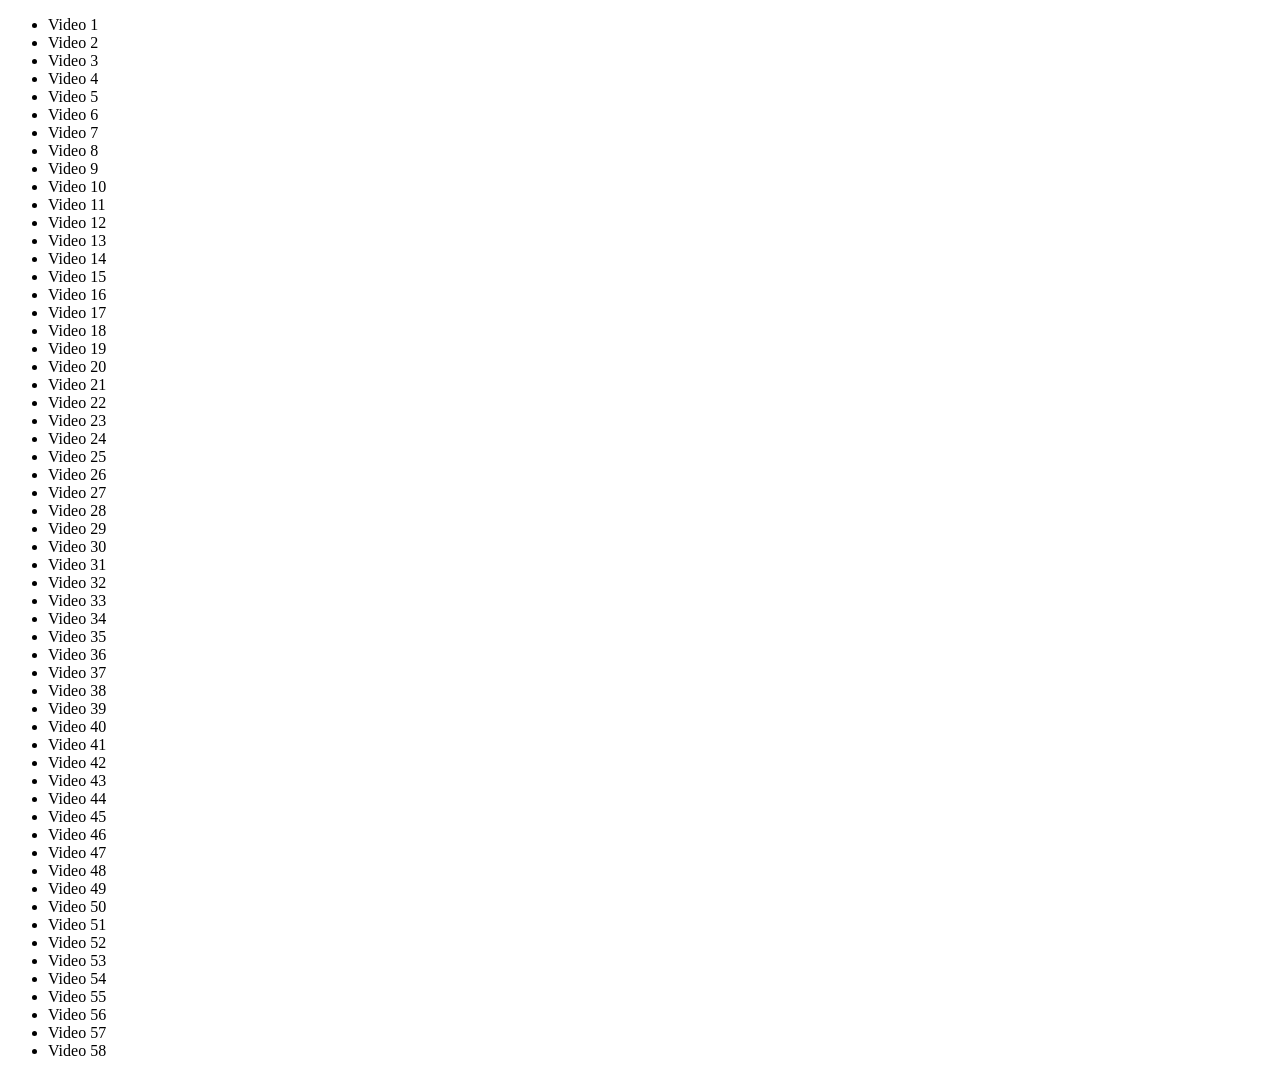
<file: Adding Up Times with Reduce/index.html>
<!DOCTYPE html>
<html lang="en">
<head>
  <meta charset="UTF-8">
  <title>Videos</title>
</head>
<body>
  <ul class="videos">
    <li data-time="5:43">
      Video 1
    </li>
    <li data-time="2:33">
      Video 2
    </li>
    <li data-time="3:45">
      Video 3
    </li>
    <li data-time="0:47">
      Video 4
    </li>
    <li data-time="5:21">
      Video 5
    </li>
    <li data-time="6:56">
      Video 6
    </li>
    <li data-time="3:46">
      Video 7
    </li>
    <li data-time="5:25">
      Video 8
    </li>
    <li data-time="3:14">
      Video 9
    </li>
    <li data-time="3:31">
      Video 10
    </li>
    <li data-time="5:59">
      Video 11
    </li>
    <li data-time="3:07">
      Video 12
    </li>
    <li data-time="11:29">
      Video 13
    </li>
    <li data-time="8:57">
      Video 14
    </li>
    <li data-time="5:49">
      Video 15
    </li>
    <li data-time="5:52">
      Video 16
    </li>
    <li data-time="5:50">
      Video 17
    </li>
    <li data-time="9:13">
      Video 18
    </li>
    <li data-time="11:51">
      Video 19
    </li>
    <li data-time="7:58">
      Video 20
    </li>
    <li data-time="4:40">
      Video 21
    </li>
    <li data-time="4:45">
      Video 22
    </li>
    <li data-time="6:46">
      Video 23
    </li>
    <li data-time="7:24">
      Video 24
    </li>
    <li data-time="7:12">
      Video 25
    </li>
    <li data-time="5:23">
      Video 26
    </li>
    <li data-time="3:34">
      Video 27
    </li>
    <li data-time="8:22">
      Video 28
    </li>
    <li data-time="5:17">
      Video 29
    </li>
    <li data-time="3:10">
      Video 30
    </li>
    <li data-time="4:43">
      Video 31
    </li>
    <li data-time="19:43">
      Video 32
    </li>
    <li data-time="0:47">
      Video 33
    </li>
    <li data-time="0:47">
      Video 34
    </li>
    <li data-time="3:14">
      Video 35
    </li>
    <li data-time="3:59">
      Video 36
    </li>
    <li data-time="2:43">
      Video 37
    </li>
    <li data-time="4:17">
      Video 38
    </li>
    <li data-time="6:56">
      Video 39
    </li>
    <li data-time="3:05">
      Video 40
    </li>
    <li data-time="2:06">
      Video 41
    </li>
    <li data-time="1:59">
      Video 42
    </li>
    <li data-time="1:49">
      Video 43
    </li>
    <li data-time="3:36">
      Video 44
    </li>
    <li data-time="7:10">
      Video 45
    </li>
    <li data-time="3:44">
      Video 46
    </li>
    <li data-time="3:44">
      Video 47
    </li>
    <li data-time="4:36">
      Video 48
    </li>
    <li data-time="3:16">
      Video 49
    </li>
    <li data-time="1:10">
      Video 50
    </li>
    <li data-time="6:10">
      Video 51
    </li>
    <li data-time="2:14">
      Video 52
    </li>
    <li data-time="3:44">
      Video 53
    </li>
    <li data-time="5:05">
      Video 54
    </li>
    <li data-time="6:03">
      Video 55
    </li>
    <li data-time="12:39">
      Video 56
    </li>
    <li data-time="1:56">
      Video 57
    </li>
    <li data-time="4:04">
      Video 58
    </li>
  </ul>
<script>

  const timeNodes = Array.from(document.querySelectorAll('[data-time]'));

  const seconds = timeNodes
    .map(node => node.dataset.time)
    .map(timeCode => {
      const [mins, secs] = timeCode.split(':').map(parseFloat);
      return (mins * 60) + secs;
    })
    .reduce((total, vidSeconds) => total + vidSeconds);

    let secondsLeft = seconds;
    const hours = Math.floor(secondsLeft / 3600);
    secondsLeft = secondsLeft % 3600;

    const mins = Math.floor(secondsLeft / 60);
    secondsLeft = secondsLeft % 60;

    console.log(hours, mins, secondsLeft);

</script>
</body>
</html>
</file>
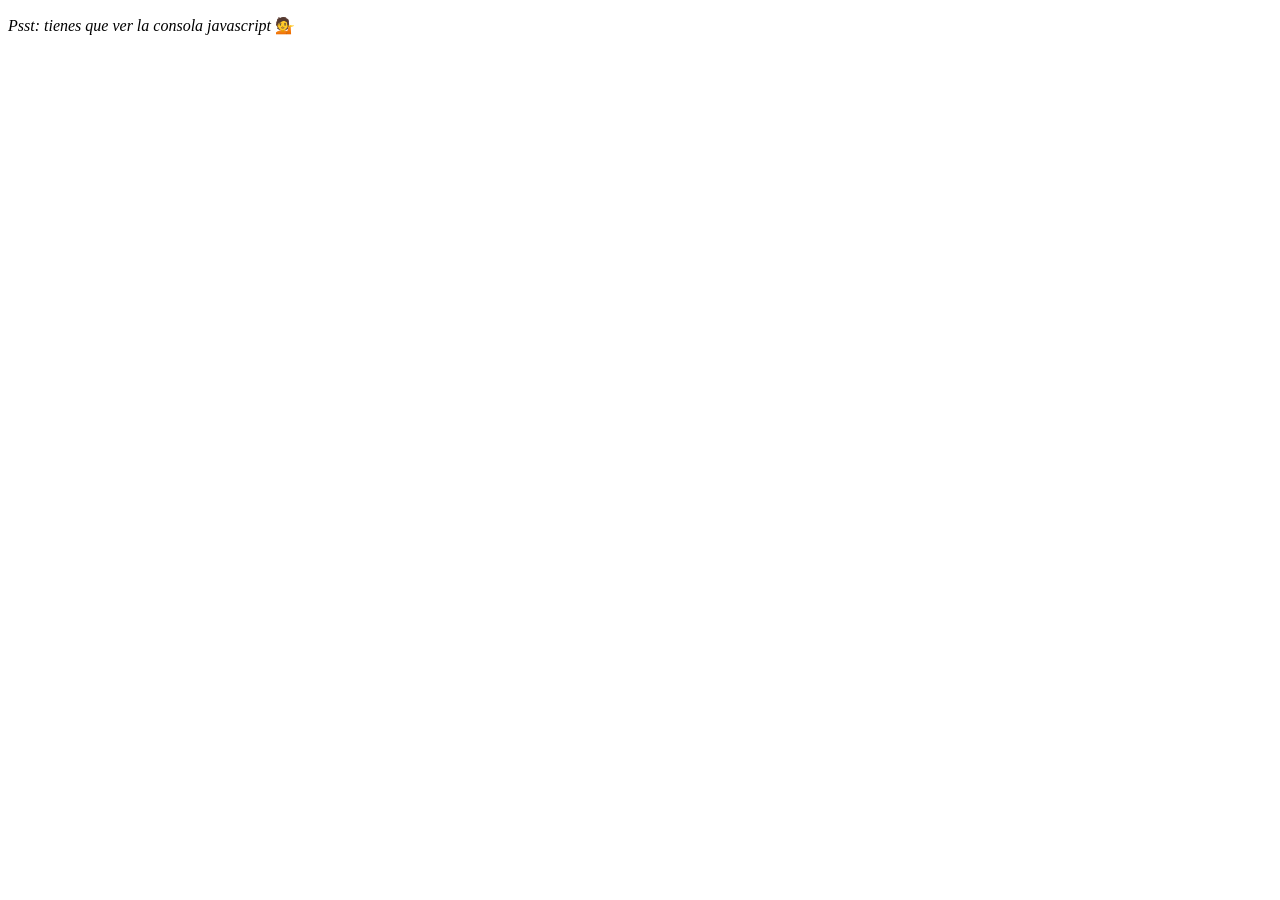
<file: Array Cardio Day 1/index.html>
<!DOCTYPE html>
<html lang="en">
<head>
  <meta charset="UTF-8">
  <title>Array Cardio 💪</title>
  <script type="text/javascript" src="JS/Arraycardio.js"></script>
</head>
<body>
  <p><em>Psst: tienes que ver la consola javascript</em> 💁</p>
</body>
</html>
</file>
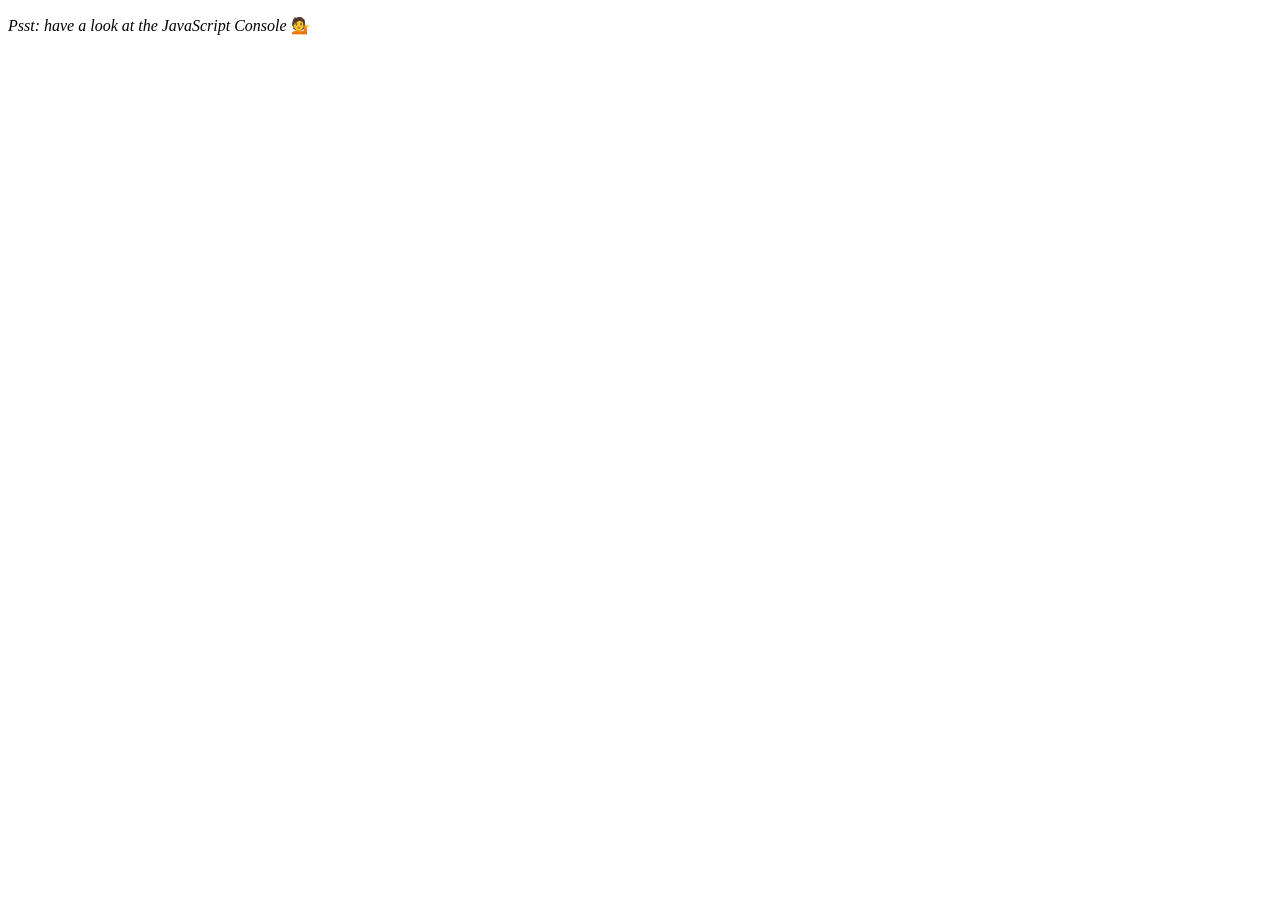
<file: Array Cardio Day 2/index.html>
<!DOCTYPE html>
<html lang="en">
<head>
  <meta charset="UTF-8">
  <title>Array Cardio 💪💪</title>
</head>
<body>
  <p><em>Psst: have a look at the JavaScript Console</em> 💁</p>
  <script>
    // ## Array Cardio Day 2

    const people = [
      { name: 'Wes', year: 1988 },
      { name: 'Kait', year: 1986 },
      { name: 'Irv', year: 1970 },
      { name: 'Lux', year: 2015 },
    ];

    const comments = [
      { text: 'Love this!', id: 523423 },
      { text: 'Super good', id: 823423 },
      { text: 'You are the best', id: 2039842 },
      { text: 'Ramen is my fav food ever', id: 123523 },
      { text: 'Nice Nice Nice!', id: 542328 }
    ];

    // Some and Every Checks
    // Array.prototype.some() // is at least one person 19?
    // const isAdult = people.some(function(person) {
    //   const currentYear = (new Date()).getFullYear();
    //   if(currentYear - person.year >= 19) {
    //     return true;
    //   }
    // });

    const isAdult = people.some(person => ((new Date()).getFullYear()) - person.year >= 19);

    console.log({isAdult});
    // Array.prototype.every() // is everyone 19?

    const allAdults = people.every(person => ((new Date()).getFullYear()) - person.year >= 19);
    console.log({allAdults});

    // Array.prototype.find()
    // Find is like filter, but instead returns just the one you are looking for
    // find the comment with the ID of 823423


    const comment = comments.find(comment => comment.id === 823423);

    console.log(comment);

    // Array.prototype.findIndex()
    // Find the comment with this ID
    // delete the comment with the ID of 823423
    const index = comments.findIndex(comment => comment.id === 823423);
    console.log(index);

    // comments.splice(index, 1);

    const newComments = [
      ...comments.slice(0, index),
      ...comments.slice(index + 1)
    ];

  </script>
</body>
</html>
</file>
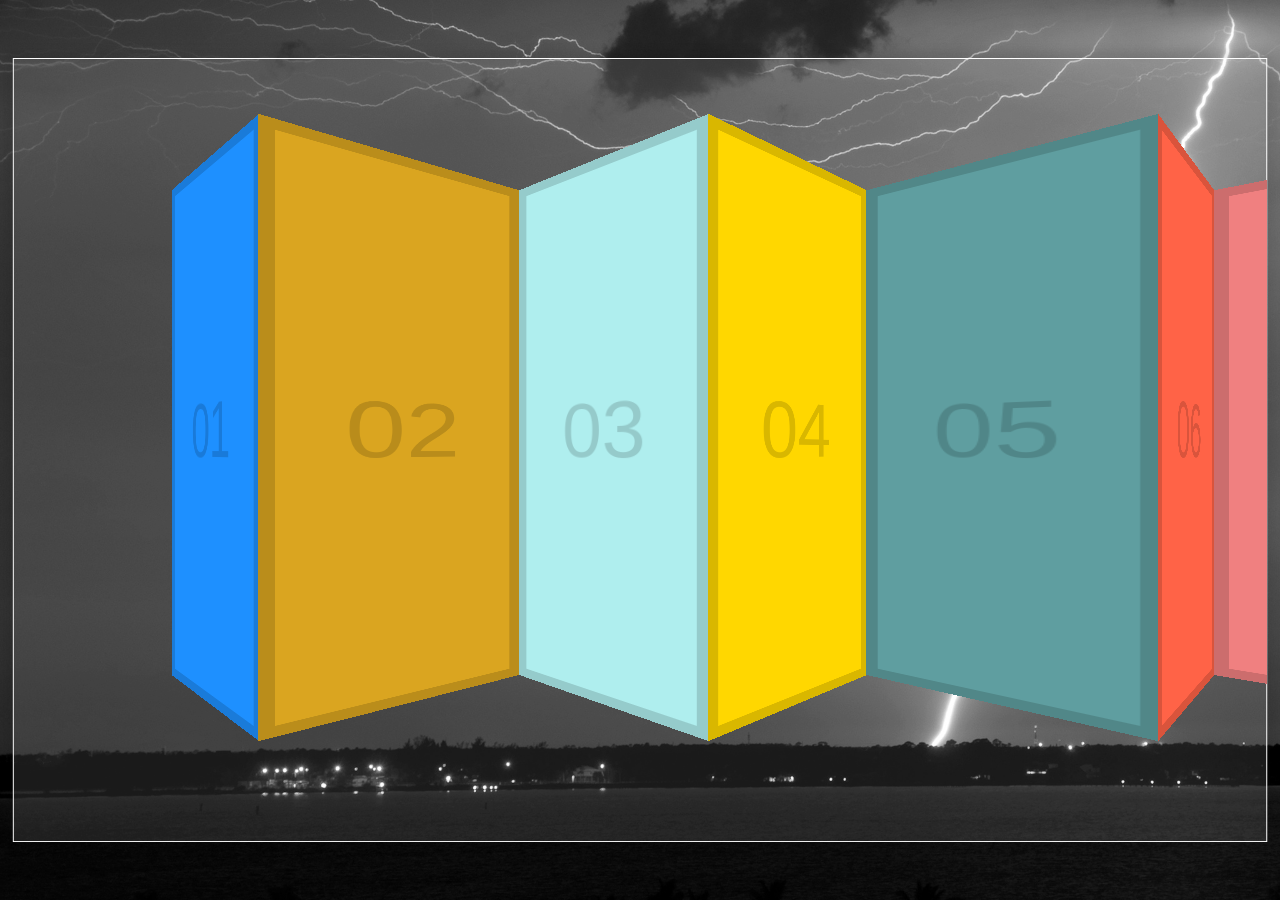
<file: Click and Drag/index.html>
<!DOCTYPE html>
<html lang="en">
<head>
  <meta charset="UTF-8">
  <title>Click and Drag</title>
  <link rel="stylesheet" href="style.css">
</head>
<body>
  <div class="items">
    <div class="item item1">01</div>
    <div class="item item2">02</div>
    <div class="item item3">03</div>
    <div class="item item4">04</div>
    <div class="item item5">05</div>
    <div class="item item6">06</div>
    <div class="item item7">07</div>
    <div class="item item8">08</div>
    <div class="item item9">09</div>
    <div class="item item10">10</div>
    <div class="item item11">11</div>
    <div class="item item12">12</div>
    <div class="item item13">13</div>
    <div class="item item14">14</div>
    <div class="item item15">15</div>
    <div class="item item16">16</div>
    <div class="item item17">17</div>
    <div class="item item18">18</div>
    <div class="item item19">19</div>
    <div class="item item20">20</div>
    <div class="item item21">21</div>
    <div class="item item22">22</div>
    <div class="item item23">23</div>
    <div class="item item24">24</div>
    <div class="item item25">25</div>
  </div>

<script>
  const slider = document.querySelector('.items');
  let isDown = false;
  let startX;
  let scrollLeft;

  slider.addEventListener('mousedown', (e) => {
    isDown = true;
    slider.classList.add('active');
    startX = e.pageX - slider.offsetLeft;
    scrollLeft = slider.scrollLeft;
  });

  slider.addEventListener('mouseleave', () => {
    isDown = false;
    slider.classList.remove('active');
  });

  slider.addEventListener('mouseup', () => {
    isDown = false;
    slider.classList.remove('active');
  });

  slider.addEventListener('mousemove', (e) => {
    if (!isDown) return;  // stop the fn from running
    e.preventDefault();
    const x = e.pageX - slider.offsetLeft;
    const walk = (x - startX) * 3;
    slider.scrollLeft = scrollLeft - walk;
  });

</script>

  </body>
</html>
</file>
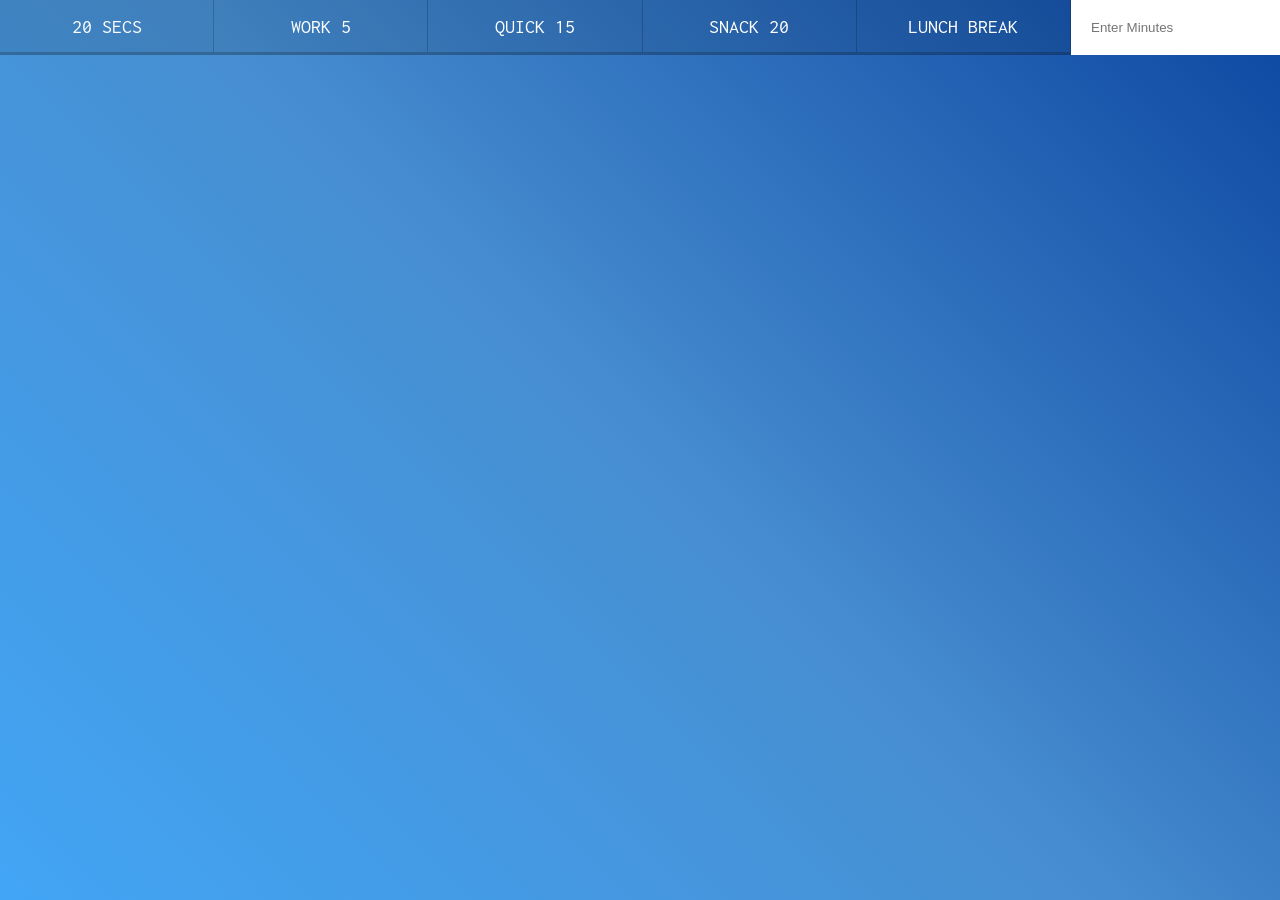
<file: Countdown Timer/index.html>
<!DOCTYPE html>
<html lang="en">
<head>
  <meta charset="UTF-8">
  <title>Countdown Timer</title>
  <link href='https://fonts.googleapis.com/css?family=Inconsolata' rel='stylesheet' type='text/css'>
  <link rel="stylesheet" href="style.css">
</head>
<body>
  <div class="timer">
    <div class="timer__controls">
      <button data-time="20" class="timer__button">20 Secs</button>
      <button data-time="300" class="timer__button">Work 5</button>
      <button data-time="900" class="timer__button">Quick 15</button>
      <button data-time="1200" class="timer__button">Snack 20</button>
      <button data-time="3600" class="timer__button">Lunch Break</button>
      <form name="customForm" id="custom">
        <input type="text" name="minutes" placeholder="Enter Minutes">
      </form>
    </div>
    <div class="display">
      <h1 class="display__time-left"></h1>
      <p class="display__end-time"></p>
    </div>
  </div>

  <script src="scripts.js"></script>
</body>
</html>
</file>
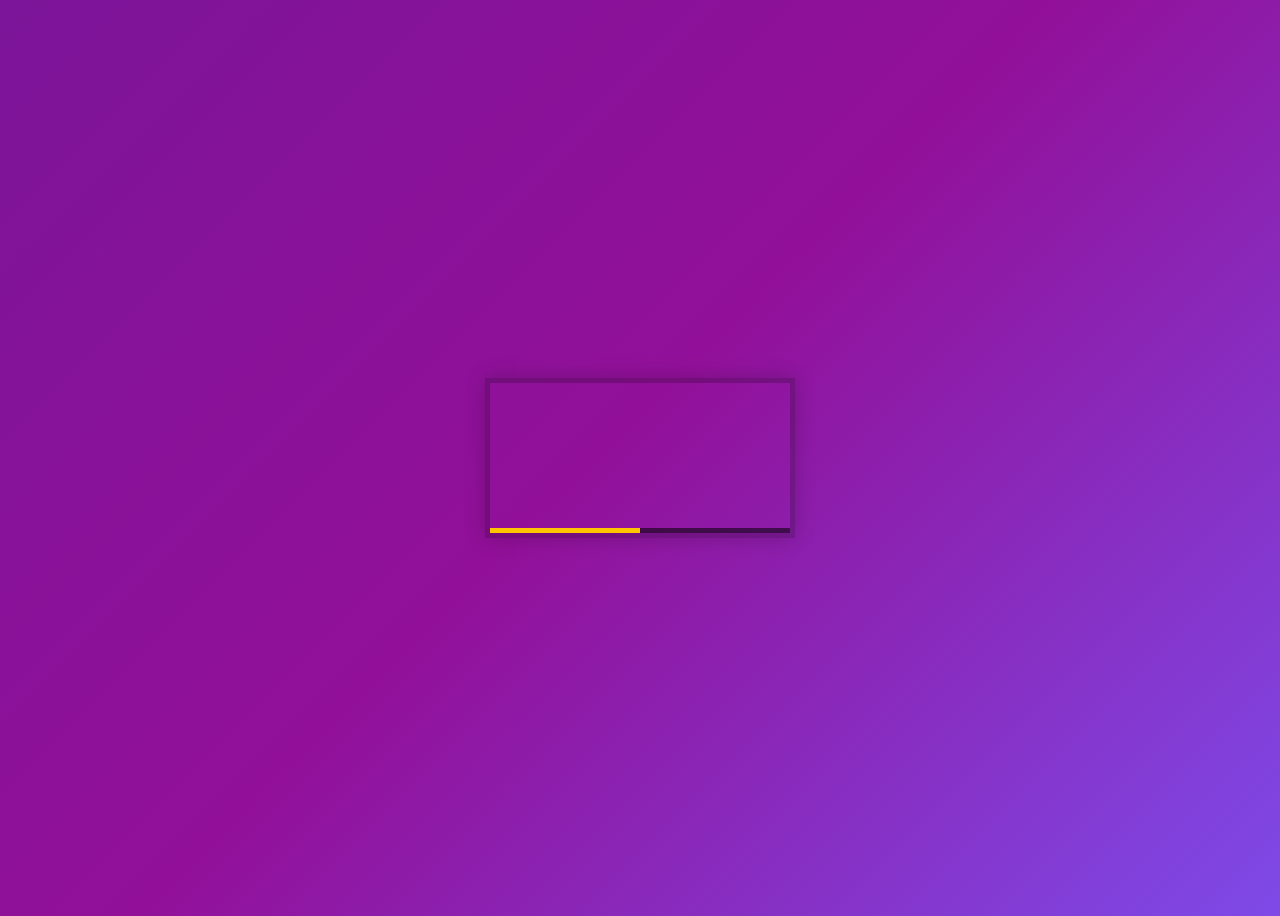
<file: Custom Video Player/index.html>
<!DOCTYPE html>
<html lang="en">
<head>
  <meta charset="UTF-8">
  <title>HTML Video Player</title>
  <link rel="stylesheet" href="style.css">
</head>
<body>

   <div class="player">
     <video class="player__video viewer" src="https://player.vimeo.com/external/194837908.sd.mp4?s=c350076905b78c67f74d7ee39fdb4fef01d12420&profile_id=164"></video>

     <div class="player__controls">
       <div class="progress">
        <div class="progress__filled"></div>
       </div>
       <button class="player__button toggle" title="Toggle Play">►</button>
       <input type="range" name="volume" class="player__slider" min="0" max="1" step="0.05" value="1">
       <input type="range" name="playbackRate" class="player__slider" min="0.5" max="2" step="0.1" value="1">
       <button data-skip="-10" class="player__button">« 10s</button>
       <button data-skip="25" class="player__button">25s »</button>
     </div>
   </div>

  <script src="scripts.js"></script>
</body>
</html>
</file>
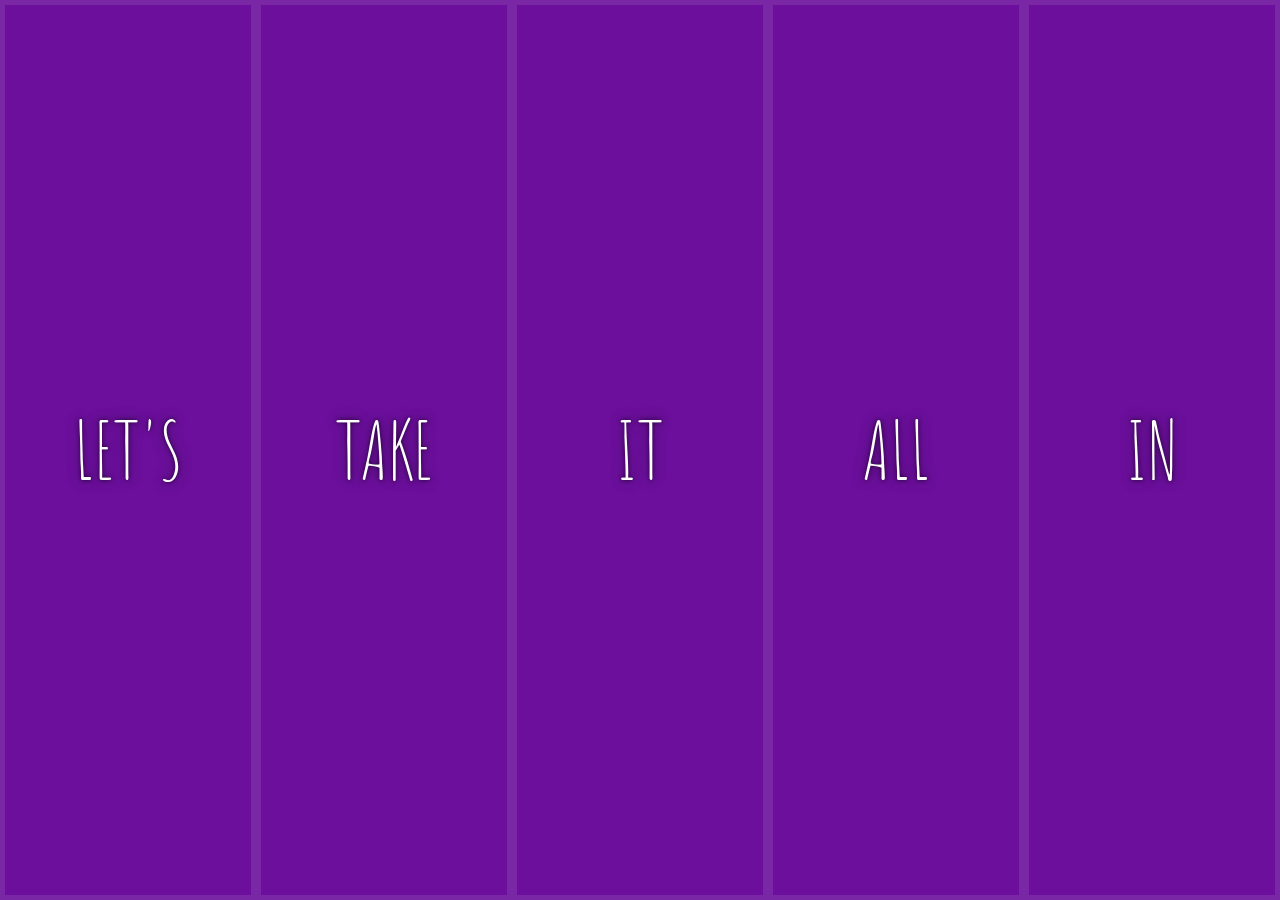
<file: Flex Panel Gallery/index.html>
<!DOCTYPE html>
<html lang="en">
<head>
  <meta charset="UTF-8">
  <title>Flex Panels </title>
  <link href='https://fonts.googleapis.com/css?family=Amatic+SC' rel='stylesheet' type='text/css'>
    <link rel="stylesheet" href="css/style.css">

</head>
<body>

  <div class="panels">
    <div class="panel panel1">
      <p>Hey</p>
      <p>Let's</p>
      <p>Dance</p>
    </div>
    <div class="panel panel2">
      <p>Give</p>
      <p>Take</p>
      <p>Receive</p>
    </div>
    <div class="panel panel3">
      <p>Experience</p>
      <p>It</p>
      <p>Today</p>
    </div>
    <div class="panel panel4">
      <p>Give</p>
      <p>All</p>
      <p>You can</p>
    </div>
    <div class="panel panel5">
      <p>Life</p>
      <p>In</p>
      <p>Motion</p>
    </div>
  </div>
<script>
const panels = document.querySelectorAll('.panel');

function toggleOpen() {
  console.log('Hello');
  this.classList.toggle('open');
}

function toggleActive(e) {
  console.log(e.propertyName);
  if (e.propertyName.includes('flex')) {
    this.classList.toggle('open-active');
  }
}

panels.forEach(panel => panel.addEventListener('click', toggleOpen));
panels.forEach(panel => panel.addEventListener('transitionend', toggleActive));
</script>
</body>
</html>
</file>
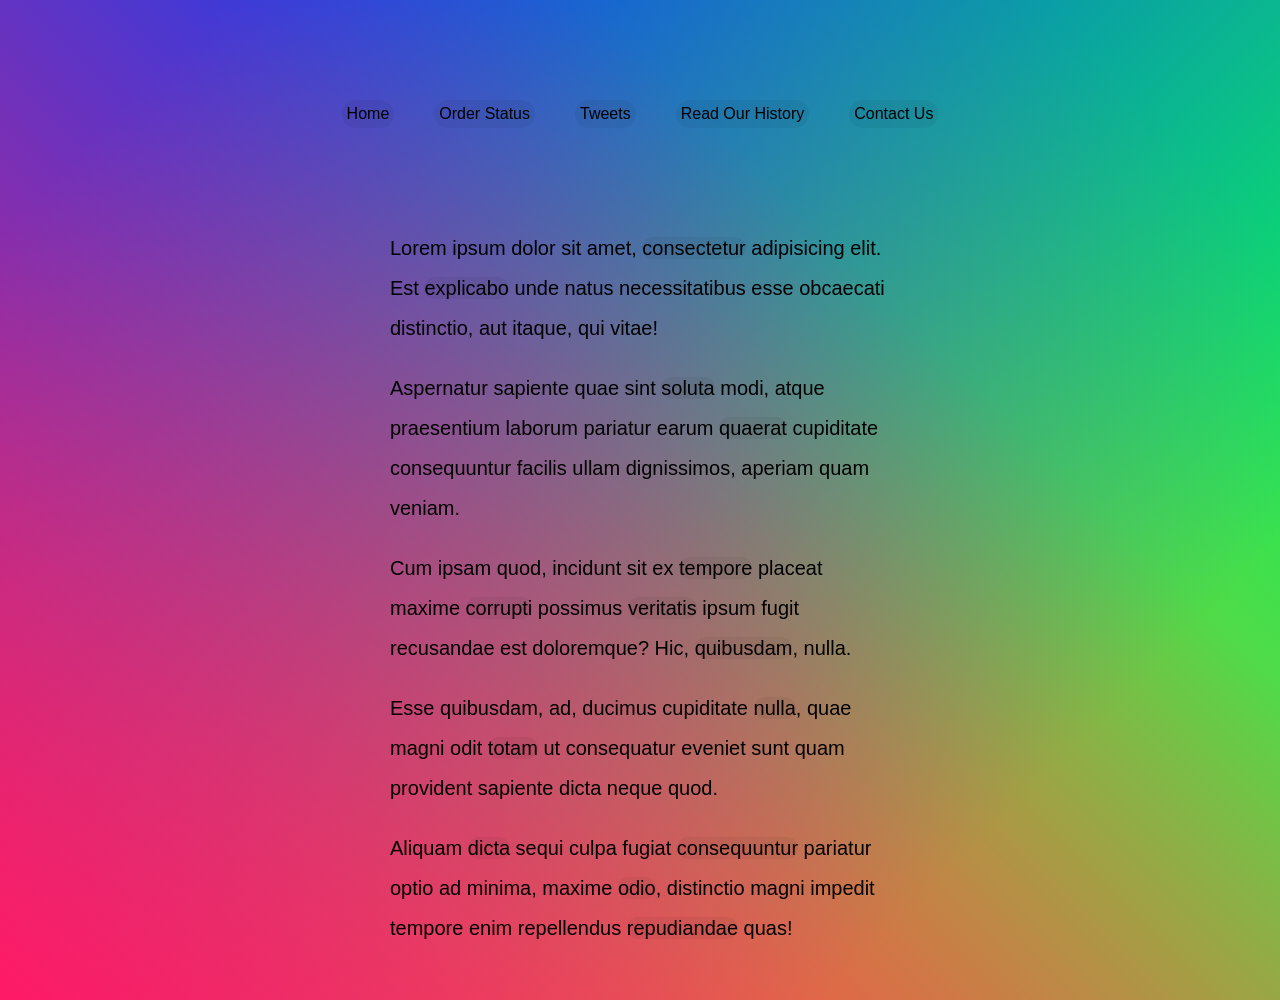
<file: Follow Along Link Highlighter/index.html>
<!DOCTYPE html>
<html lang="en">
<head>
  <meta charset="UTF-8">
  <title>👀👀👀Follow Along Nav</title>
  <link rel="stylesheet" href="style.css">
</head>
<body>

    <nav>
      <ul class="menu">
        <li><a href="">Home</a></li>
        <li><a href="">Order Status</a></li>
        <li><a href="">Tweets</a></li>
        <li><a href="">Read Our History</a></li>
        <li><a href="">Contact Us</a></li>
      </ul>
    </nav>

    <div class="wrapper">
      <p>Lorem ipsum dolor sit amet, <a href="">consectetur</a> adipisicing elit. Est <a href="">explicabo</a> unde natus necessitatibus esse obcaecati distinctio, aut itaque, qui vitae!</p>
      <p>Aspernatur sapiente quae sint <a href="">soluta</a> modi, atque praesentium laborum pariatur earum <a href="">quaerat</a> cupiditate consequuntur facilis ullam dignissimos, aperiam quam veniam.</p>
      <p>Cum ipsam quod, incidunt sit ex <a href="">tempore</a> placeat maxime <a href="">corrupti</a> possimus <a href="">veritatis</a> ipsum fugit recusandae est doloremque? Hic, <a href="">quibusdam</a>, nulla.</p>
      <p>Esse quibusdam, ad, ducimus cupiditate <a href="">nulla</a>, quae magni odit <a href="">totam</a> ut consequatur eveniet sunt quam provident sapiente dicta neque quod.</p>
      <p>Aliquam <a href="">dicta</a> sequi culpa fugiat <a href="">consequuntur</a> pariatur optio ad minima, maxime <a href="">odio</a>, distinctio magni impedit tempore enim repellendus <a href="">repudiandae</a> quas!</p>
    </div>

<script>
  const triggers = document.querySelectorAll('a');
  const highlight = document.createElement('span');
  highlight.classList.add('highlight');
  document.body.appendChild(highlight);

  function highlightLink() {
    const linkCoords = this.getBoundingClientRect();
    console.log(linkCoords);
    const coords = {
      width: linkCoords.width,
      height: linkCoords.height,
      top: linkCoords.top + window.scrollY,
      left: linkCoords.left + window.scrollX
    };

    highlight.style.width = `${coords.width}px`;
    highlight.style.height = `${coords.height}px`;
    highlight.style.transform = `translate(${coords.left}px, ${coords.top}px)`;

  }

  triggers.forEach(a => a.addEventListener('mouseenter', highlightLink));

</script>
</body>
</html>
</file>
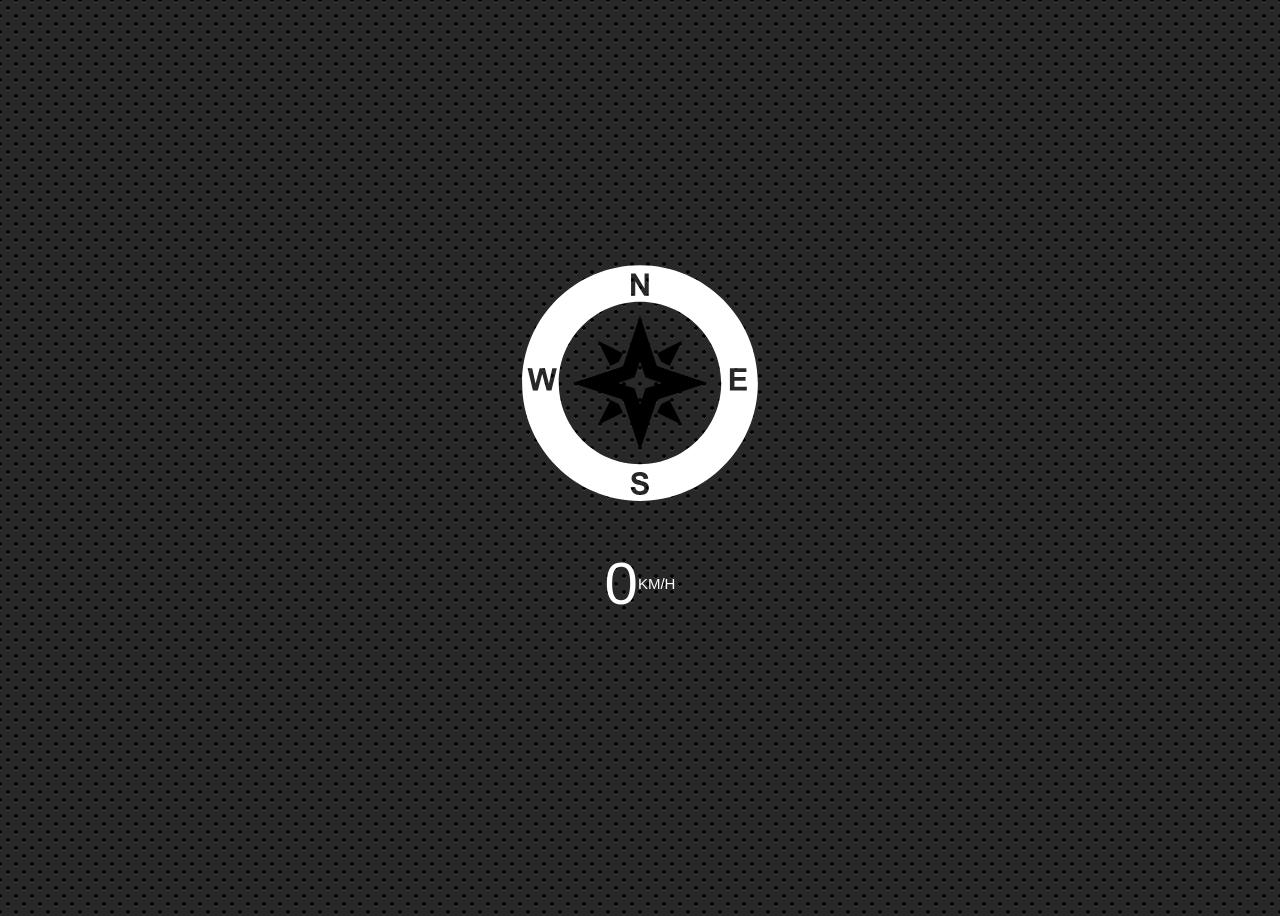
<file: Geolocation/index.html>
<!DOCTYPE html>
<html lang="en">
<head>
  <meta charset="UTF-8">
  <title>Document</title>
  <meta name="viewport" content="width=device-width">
</head>
<body>
  <svg class="arrow" xmlns="http://www.w3.org/2000/svg" xmlns:xlink="http://www.w3.org/1999/xlink" version="1.1" x="0px" y="0px" viewBox="0 0 64 64" enable-background="new 0 0 64 64" xml:space="preserve"><g><path fill="#ffffff" d="M32,1.824C15.361,1.824,1.825,15.361,1.825,32c0,16.639,13.537,30.176,30.175,30.176   S62.175,48.639,62.175,32C62.175,15.361,48.639,1.824,32,1.824z M29.715,3.988h1.12l2.333,3.807V3.988h1.069v5.701h-1.155   l-2.298-3.718v3.718h-1.069V3.988z M9.323,33.917H8.102l-1.136-4.262l-1.132,4.262H4.587l-1.361-5.701h1.178l0.859,3.916   l1.042-3.916h1.369l0.999,3.982l0.875-3.982h1.159L9.323,33.917z M33.995,59.828c-0.181,0.285-0.438,0.497-0.77,0.636   c-0.332,0.139-0.745,0.208-1.241,0.208c-0.721,0-1.274-0.167-1.661-0.5c-0.386-0.333-0.617-0.819-0.692-1.456l1.12-0.109   c0.067,0.376,0.204,0.652,0.41,0.828c0.206,0.176,0.484,0.264,0.834,0.264c0.371,0,0.65-0.078,0.838-0.235   c0.188-0.157,0.282-0.34,0.282-0.55c0-0.135-0.04-0.25-0.119-0.344c-0.079-0.095-0.217-0.177-0.414-0.247   c-0.135-0.047-0.442-0.13-0.922-0.249c-0.617-0.153-1.05-0.341-1.299-0.564c-0.35-0.314-0.525-0.696-0.525-1.147   c0-0.29,0.082-0.562,0.247-0.815c0.165-0.253,0.402-0.445,0.712-0.577c0.31-0.132,0.684-0.198,1.122-0.198   c0.716,0,1.254,0.157,1.616,0.471c0.362,0.314,0.552,0.733,0.57,1.256l-1.151,0.051c-0.049-0.293-0.155-0.504-0.317-0.632   c-0.162-0.128-0.405-0.193-0.729-0.193c-0.334,0-0.596,0.069-0.786,0.206c-0.122,0.088-0.183,0.206-0.183,0.354   c0,0.135,0.057,0.25,0.171,0.346c0.145,0.122,0.498,0.249,1.058,0.381c0.56,0.132,0.974,0.269,1.243,0.41   c0.268,0.141,0.478,0.334,0.63,0.58c0.152,0.245,0.227,0.548,0.227,0.908C34.267,59.237,34.176,59.543,33.995,59.828z M32,52.795   c-11.466,0-20.795-9.329-20.795-20.795c0-11.466,9.329-20.795,20.795-20.795S52.795,20.534,52.795,32   C52.795,43.466,43.466,52.795,32,52.795z M55.014,33.917v-5.701h4.227v0.965h-3.076v1.264h2.862v0.96h-2.862v1.552h3.185v0.961   H55.014z"/><g><path fill="#000000" d="M48.904,31.863c-4.074-1.358-8.148-2.717-12.226-4.066c-0.265-0.087-0.399-0.223-0.486-0.486    c-1.349-4.077-2.708-8.151-4.066-12.226c-0.029-0.087-0.074-0.169-0.132-0.3c-0.054,0.152-0.09,0.245-0.122,0.34    c-1.352,4.053-2.707,8.104-4.048,12.161c-0.096,0.292-0.246,0.428-0.532,0.522c-4.056,1.342-8.108,2.696-12.16,4.049    c-0.097,0.032-0.189,0.074-0.344,0.137c0.172,0.06,0.267,0.093,0.362,0.125c4.074,1.358,8.148,2.717,12.224,4.072    c0.204,0.068,0.337,0.158,0.412,0.386c1.243,3.757,2.498,7.511,3.75,11.265c0.144,0.432,0.291,0.862,0.463,1.373    c0.068-0.185,0.108-0.285,0.142-0.386c1.349-4.042,2.701-8.083,4.04-12.128c0.094-0.284,0.231-0.438,0.523-0.534    c4.056-1.341,8.108-2.696,12.161-4.048c0.099-0.033,0.195-0.076,0.347-0.137C49.067,31.925,48.987,31.891,48.904,31.863z     M37.475,32.038c-1.316,0.439-2.631,0.879-3.947,1.314c-0.095,0.031-0.139,0.081-0.17,0.173c-0.434,1.313-0.873,2.625-1.311,3.937    c-0.012,0.033-0.024,0.066-0.046,0.126c-0.056-0.166-0.104-0.306-0.15-0.446c-0.407-1.219-0.814-2.437-1.218-3.657    c-0.025-0.074-0.068-0.104-0.134-0.125c-1.323-0.44-2.646-0.881-3.968-1.322c-0.031-0.01-0.062-0.022-0.118-0.041    c0.05-0.02,0.081-0.034,0.112-0.045c1.315-0.439,2.631-0.879,3.947-1.314c0.093-0.03,0.142-0.075,0.173-0.17    c0.435-1.316,0.875-2.632,1.314-3.947c0.01-0.031,0.022-0.062,0.039-0.11c0.019,0.042,0.033,0.069,0.043,0.097    c0.441,1.323,0.882,2.645,1.321,3.969c0.028,0.085,0.072,0.129,0.158,0.158c1.324,0.438,2.646,0.879,3.969,1.32    c0.027,0.009,0.053,0.02,0.1,0.038C37.538,32.013,37.507,32.027,37.475,32.038z"/><path fill="#000000" d="M24.436,27.633c-1.069-2.137-2.119-4.237-3.216-6.43c2.189,1.094,4.292,2.145,6.433,3.216    c-0.359,0.713-0.706,1.404-1.057,2.091c-0.023,0.045-0.078,0.082-0.127,0.106C25.807,26.949,25.143,27.28,24.436,27.633z"/><path fill="#000000" d="M39.573,27.632c-0.696-0.348-1.351-0.673-2.002-1.005c-0.076-0.038-0.155-0.104-0.193-0.177    c-0.338-0.661-0.666-1.326-1.019-2.033c2.121-1.061,4.228-2.115,6.43-3.217C41.69,23.399,40.635,25.509,39.573,27.632z"/><path fill="#000000" d="M24.436,36.339c0.712,0.357,1.394,0.698,2.074,1.043c0.046,0.024,0.088,0.073,0.113,0.121    c0.339,0.671,0.674,1.345,1.028,2.051c-2.126,1.063-4.232,2.117-6.43,3.216C22.317,40.577,23.37,38.472,24.436,36.339z"/><path fill="#000000" d="M36.358,39.555c0.354-0.707,0.688-1.38,1.028-2.05c0.028-0.056,0.084-0.111,0.14-0.139    c0.67-0.339,1.343-0.674,2.047-1.026c1.066,2.131,2.118,4.235,3.215,6.43C40.601,41.676,38.503,40.628,36.358,39.555z"/></g></g></svg>


  <h1 class="speed">
    <span class="speed-value">0</span>
    <span class="units">KM/H</span>
  </h1>

  <style>
    html {
      font-size: 100px;
    }
    body {
      font-family: sans-serif;
      min-height:100vh;
      display:flex;
      justify-content: center;
      align-items: center;
      flex-direction: column;
      background:
        radial-gradient(black 15%, transparent 16%) 0 0,
        radial-gradient(black 15%, transparent 16%) 8px 8px,
        radial-gradient(rgba(255,255,255,.1) 15%, transparent 20%) 0 1px,
        radial-gradient(rgba(255,255,255,.1) 15%, transparent 20%) 8px 9px;
      background-color:#282828;
      background-size:16px 16px;
      background-position: fixed;
    }

    .arrow {
      width:250px;
      overflow: hidden;
      transition: all 0.2s;
      transform:rotate(0deg);
      display: inline-block;
    }

    h1 {
      color:white;
      font-weight: 100;
      font-size: 60px;
      display:flex;
      align-items: center;
    }

    .units {
      font-size: 15px;
    }
    /*Compass: https://thenounproject.com/search/?q=compass&i=592352*/
  </style>
  <script>
    const arrow = document.querySelector('.arrow');
    const speed = document.querySelector('.speed-value');

    navigator.geolocation.watchPosition((data) => {
      console.log(data);
      speed.textContent = data.coords.speed;
      arrow.style.transform = `rotate(${data.coords.heading}deg)`;
    }, (err) => {
      console.error(err);
    });
  </script>
</body>
</html>
</file>
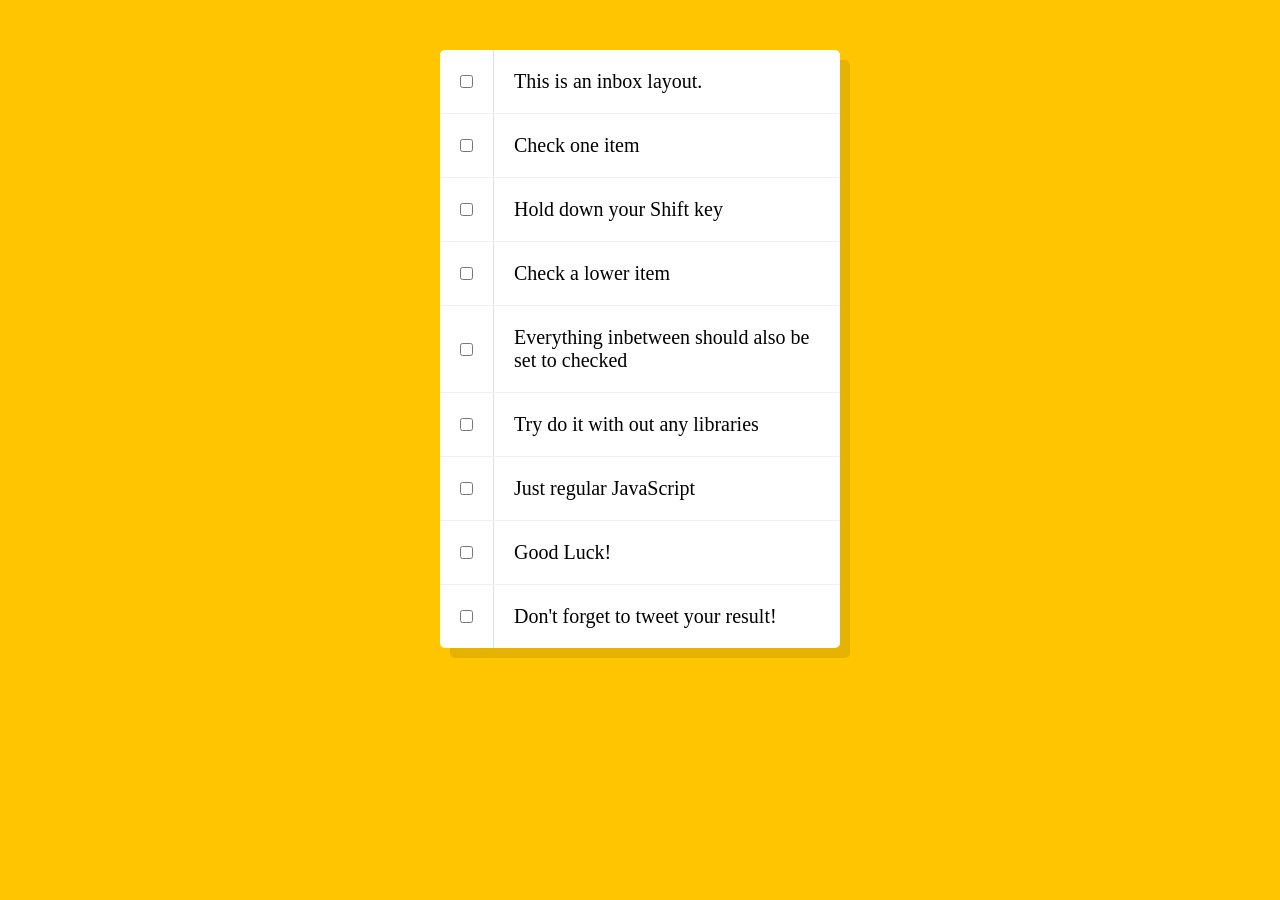
<file: Hold Shift and Check Checkboxes/index.html>
<!DOCTYPE html>
<html lang="en">
<head>
  <meta charset="UTF-8">
  <title>Hold Shift to Check Multiple Checkboxes</title>
</head>
<body>
  <style>

    html {
      font-family: sans-serif;
      background:#ffc600;
    }

    .inbox {
      max-width:400px;
      margin:50px auto;
      background:white;
      border-radius:5px;
      box-shadow:10px 10px 0 rgba(0,0,0,0.1);
    }

    .item {
      display:flex;
      align-items:center;
      border-bottom: 1px solid #F1F1F1;
    }

    .item:last-child {
      border-bottom:0;
    }


    input:checked + p {
      background:#F9F9F9;
      text-decoration: line-through;
    }

    input[type="checkbox"] {
      margin:20px;
    }

    p {
      margin:0;
      padding:20px;
      transition:background 0.2s;
      flex:1;
      font-family:'helvetica neue';
      font-size: 20px;
      font-weight: 200;
      border-left: 1px solid #D1E2FF;
    }

    .details {
      text-align: center;
      font-size: 15px;
    }


  </style>
   <!--
   The following is a common layout you would see in an email client.

   When a user clicks a checkbox, holds Shift, and then clicks another checkbox a few rows down, all the checkboxes inbetween those two checkboxes should be checked.

  -->
  <div class="inbox">
    <div class="item">
      <input type="checkbox">
      <p>This is an inbox layout.</p>
    </div>
    <div class="item">
      <input type="checkbox">
      <p>Check one item</p>
    </div>
    <div class="item">
      <input type="checkbox">
      <p>Hold down your Shift key</p>
    </div>
    <div class="item">
      <input type="checkbox">
      <p>Check a lower item</p>
    </div>
    <div class="item">
      <input type="checkbox">
      <p>Everything inbetween should also be set to checked</p>
    </div>
    <div class="item">
      <input type="checkbox">
      <p>Try do it with out any libraries</p>
    </div>
    <div class="item">
      <input type="checkbox">
      <p>Just regular JavaScript</p>
    </div>
    <div class="item">
      <input type="checkbox">
      <p>Good Luck!</p>
    </div>
    <div class="item">
      <input type="checkbox">
      <p>Don't forget to tweet your result!</p>
    </div>
  </div>

<script>
const checkboxes = document.querySelectorAll('.inbox input[type="checkbox"]');

let lastChecked;

function handleCheck(e) {
  // Check if they had the shift key down
  // AND check that they are checking it
  let inBetween = false;
  if (e.shiftKey && this.checked) {
    // go ahead and do what we please
    // loop over every single checkbox
    checkboxes.forEach(checkbox => {
      console.log(checkbox);
      if (checkbox === this || checkbox === lastChecked) {
        inBetween = !inBetween;
        console.log('STarting to check them inbetween!');
      }

      if (inBetween) {
        checkbox.checked = true;
      }
    });
  }

  lastChecked = this;
}

checkboxes.forEach(checkbox => checkbox.addEventListener('click', handleCheck));
</script>
</body>
</html>
</file>
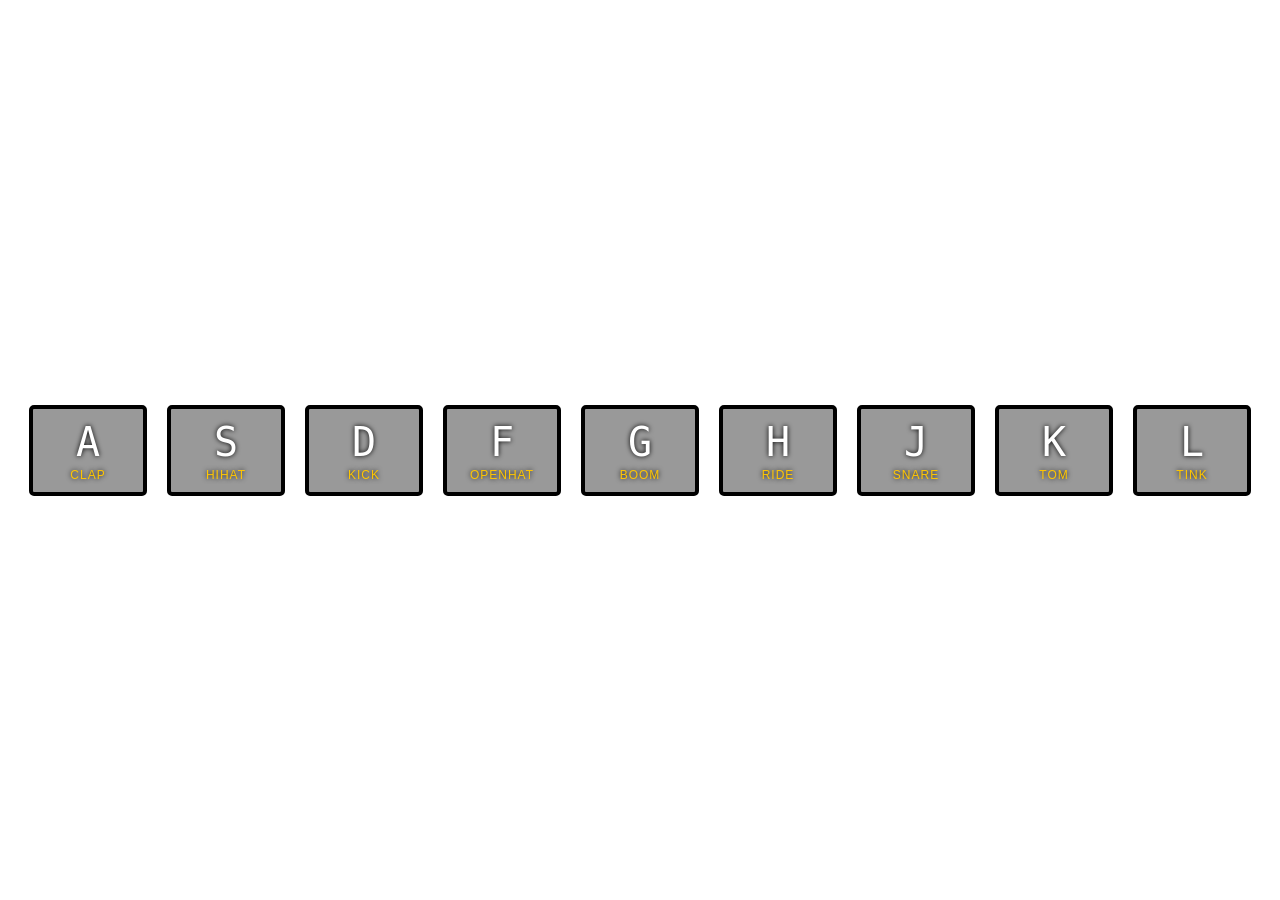
<file: JavaScript Drum Kit/index.html>
<!DOCTYPE html>
<html lang="en">
<head>
  <meta charset="UTF-8">
  <title>JS Drum Kit</title>
  <script type="text/javascript" src="javascript/drum.js"></script>
  <link rel="stylesheet" href="css/style.css">
</head>
<body>


  <div class="keys">
    <div data-key="65" class="key">
      <kbd>A</kbd>
      <span class="sound">clap</span>
    </div>
    <div data-key="83" class="key">
      <kbd>S</kbd>
      <span class="sound">hihat</span>
    </div>
    <div data-key="68" class="key">
      <kbd>D</kbd>
      <span class="sound">kick</span>
    </div>
    <div data-key="70" class="key">
      <kbd>F</kbd>
      <span class="sound">openhat</span>
    </div>
    <div data-key="71" class="key">
      <kbd>G</kbd>
      <span class="sound">boom</span>
    </div>
    <div data-key="72" class="key">
      <kbd>H</kbd>
      <span class="sound">ride</span>
    </div>
    <div data-key="74" class="key">
      <kbd>J</kbd>
      <span class="sound">snare</span>
    </div>
    <div data-key="75" class="key">
      <kbd>K</kbd>
      <span class="sound">tom</span>
    </div>
    <div data-key="76" class="key">
      <kbd>L</kbd>
      <span class="sound">tink</span>
    </div>
  </div>

  <audio data-key="65" src="sounds/clap.wav"></audio>
  <audio data-key="83" src="sounds/hihat.wav"></audio>
  <audio data-key="68" src="sounds/kick.wav"></audio>
  <audio data-key="70" src="sounds/openhat.wav"></audio>
  <audio data-key="71" src="sounds/boom.wav"></audio>
  <audio data-key="72" src="sounds/ride.wav"></audio>
  <audio data-key="74" src="sounds/snare.wav"></audio>
  <audio data-key="75" src="sounds/tom.wav"></audio>
  <audio data-key="76" src="sounds/tink.wav"></audio>

</body>
</html>
</file>
<file: Click and Drag/style.css>
html {
  box-sizing: border-box;
  background: url('lightning_monochrome-wallpaper-2560x1440.jpg') fixed;
  background-size: cover;
}

*, *:before, *:after {
  box-sizing: inherit;
}

body {
  min-height: 100vh;
  display: flex;
  justify-content: center;
  align-items: center;
  font-family: sans-serif;
  font-size: 20px;
  margin: 0;
}

.items {
  height:800px;
  padding: 100px;
  width:100%;
  border:1px solid white;
  box-shadow: 0 0 10px 7px rgba(0, 0, 0, 0.09);
  overflow-x: scroll;
  overflow-y: hidden;
  white-space: nowrap;
  user-select: none;
  cursor: pointer;
  transition: all 0.2s;
  transform: scale(0.98);
  will-change: transform;
  position: relative;
  background: rgba(255,255,255,0.1);
  font-size: 0;
  perspective: 500px;
}

.items.active {
  background: rgba(255,255,255,0.3);
  cursor: grabbing;
  cursor: -webkit-grabbing;
  transform: scale(1);
}

.item {
  width:200px;
  height: calc(100% - 40px);
  display: inline-flex;
  align-items: center;
  justify-content: center;
  font-size: 80px;
  font-weight: 100;
  color:rgba(0,0,0,0.15);
  box-shadow: inset 0 0 0 10px rgba(0,0,0,0.15);
}

.item:nth-child(9n+1) { background: dodgerblue;}
.item:nth-child(9n+2) { background: goldenrod;}
.item:nth-child(9n+3) { background: paleturquoise;}
.item:nth-child(9n+4) { background: gold;}
.item:nth-child(9n+5) { background: cadetblue;}
.item:nth-child(9n+6) { background: tomato;}
.item:nth-child(9n+7) { background: lightcoral;}
.item:nth-child(9n+8) { background: darkslateblue;}
.item:nth-child(9n+9) { background: rebeccapurple;}

.item:nth-child(even) { transform: scaleX(1.31) rotateY(40deg); }
.item:nth-child(odd) { transform: scaleX(1.31) rotateY(-40deg); }

.wrap {
  width: auto;
  border:2px solid green;
  height: 100%;
}
</file>
<file: Countdown Timer/style.css>
html {
  box-sizing: border-box;
  font-size: 10px;
  background: #8E24AA;
  background: linear-gradient(45deg,  #42a5f5 0%,#478ed1 50%,#0d47a1 100%);
}

*, *:before, *:after {
  box-sizing: inherit;
}

body {
  margin:0;
  text-align: center;
  font-family: 'Inconsolata', monospace;
}

.display__time-left {
  font-weight: 100;
  font-size: 20rem;
  margin: 0;
  color:white;
  text-shadow:4px 4px 0 rgba(0,0,0,0.05);
}

.timer {
  display:flex;
  min-height: 100vh;
  flex-direction:column;
}

.timer__controls {
  display: flex;
}

.timer__controls > * {
  flex:1;
}

.timer__controls form {
  flex:1;
  display:flex;
}

.timer__controls input {
  flex:1;
  border:0;
  padding:2rem;
}

.timer__button {
  background:none;
  border:0;
  cursor: pointer;
  color:white;
  font-size: 2rem;
  text-transform: uppercase;
  background:rgba(0,0,0,0.1);
  border-bottom:3px solid rgba(0,0,0,0.2);
  border-right:1px solid rgba(0,0,0,0.2);
  padding:1rem;
  font-family: 'Inconsolata', monospace;
}

.timer__button:hover,
.timer__button:focus {
  background:rgba(0,0,0,0.2);
  outline:0;
}

.display {
  flex:1;
  display:flex;
  flex-direction: column;
  align-items: center;
  justify-content: center;
}

.display__end-time {
  font-size: 4rem;
  color:white;
}
</file>
<file: Custom Video Player/style.css>
html {
  box-sizing: border-box;
}

*, *:before, *:after {
  box-sizing: inherit;
}

body {
  padding: 0;
  display:flex;
  background:#7A419B;
  min-height:100vh;
  background: linear-gradient(135deg, #7c1599 0%,#921099 48%,#7e4ae8 100%);
  background-size:cover;
  align-items: center;
  justify-content: center;
}

.player {
  max-width:750px;
  border:5px solid rgba(0,0,0,0.2);
  box-shadow:0 0 20px rgba(0,0,0,0.2);
  position: relative;
  font-size: 0;
  overflow: hidden;
}

/* This css is only applied when fullscreen is active. */
.player:fullscreen {
  max-width: none;
  width: 100%;
}

.player:-webkit-full-screen {
  max-width: none;
  width: 100%;
}

.player__video {
  width: 100%;
}

.player__button {
  background:none;
  border:0;
  line-height:1;
  color:white;
  text-align: center;
  outline:0;
  padding: 0;
  cursor:pointer;
  max-width:50px;
}

.player__button:focus {
  border-color: #ffc600;
}

.player__slider {
  width:10px;
  height:30px;
}

.player__controls {
  display:flex;
  position: absolute;
  bottom:0;
  width: 100%;
  transform: translateY(100%) translateY(-5px);
  transition:all .3s;
  flex-wrap:wrap;
  background:rgba(0,0,0,0.1);
}

.player:hover .player__controls {
  transform: translateY(0);
}

.player:hover .progress {
  height:15px;
}

.player__controls > * {
  flex:1;
}

.progress {
  flex:10;
  position: relative;
  display:flex;
  flex-basis:100%;
  height:5px;
  transition:height 0.3s;
  background:rgba(0,0,0,0.5);
  cursor:ew-resize;
}

.progress__filled {
  width:50%;
  background:#ffc600;
  flex:0;
  flex-basis:50%;
}

/* unholy css to style input type="range" */

input[type=range] {
  -webkit-appearance: none;
  background:transparent;
  width: 100%;
  margin: 0 5px;
}
input[type=range]:focus {
  outline: none;
}
input[type=range]::-webkit-slider-runnable-track {
  width: 100%;
  height: 8.4px;
  cursor: pointer;
  box-shadow: 1px 1px 1px rgba(0, 0, 0, 0), 0 0 1px rgba(13, 13, 13, 0);
  background: rgba(255,255,255,0.8);
  border-radius: 1.3px;
  border: 0.2px solid rgba(1, 1, 1, 0);
}
input[type=range]::-webkit-slider-thumb {
  box-shadow: 0 0 0 rgba(0, 0, 0, 0), 0 0 0 rgba(13, 13, 13, 0);
  height: 15px;
  width: 15px;
  border-radius: 50px;
  background: #ffc600;
  cursor: pointer;
  -webkit-appearance: none;
  margin-top: -3.5px;
  box-shadow:0 0 2px rgba(0,0,0,0.2);
}
input[type=range]:focus::-wefbkit-slider-runnable-track {
  background: #bada55;
}
input[type=range]::-moz-range-track {
  width: 100%;
  height: 8.4px;
  cursor: pointer;
  box-shadow: 1px 1px 1px rgba(0, 0, 0, 0), 0 0 1px rgba(13, 13, 13, 0);
  background: #ffffff;
  border-radius: 1.3px;
  border: 0.2px solid rgba(1, 1, 1, 0);
}
input[type=range]::-moz-range-thumb {
  box-shadow: 0 0 0 rgba(0, 0, 0, 0), 0 0 0 rgba(13, 13, 13, 0);
  height: 15px;
  width: 15px;
  border-radius: 50px;
  background: #ffc600;
  cursor: pointer;
}
</file>
<file: Flex Panel Gallery/css/style.css>
html {
      box-sizing: border-box;
      background:#ffc600;
      font-family:'helvetica neue';
      font-size: 20px;
      font-weight: 200;
    }
    body {
      margin: 0;
    }
    *, *:before, *:after {
      box-sizing: inherit;
    }

    .panels {
      min-height:100vh;
      overflow: hidden;
      display: flex;
    }

    .panel {
      background:#6B0F9C;
      box-shadow:inset 0 0 0 5px rgba(255,255,255,0.1);
      color:white;
      text-align: center;
      align-items:center;
      /* Safari transitionend event.propertyName === flex */
      /* Chrome + FF transitionend event.propertyName === flex-grow */
      transition:
        font-size 0.7s cubic-bezier(0.61,-0.19, 0.7,-0.11),
        flex 0.7s cubic-bezier(0.61,-0.19, 0.7,-0.11),
        background 0.2s;
      font-size: 20px;
      background-size:cover;
      background-position:center;
      flex: 1;
      justify-content: center;
      display: flex;
      flex-direction: column;
    }


    .panel1 { background-image:url(https://source.unsplash.com/gYl-UtwNg_I/1500x1500); }
    .panel2 { background-image:url(https://source.unsplash.com/1CD3fd8kHnE/1500x1500); }
    .panel3 { background-image:url(https://images.unsplash.com/photo-1465188162913-8fb5709d6d57?ixlib=rb-0.3.5&q=80&fm=jpg&crop=faces&cs=tinysrgb&w=1500&h=1500&fit=crop&s=967e8a713a4e395260793fc8c802901d); }
    .panel4 { background-image:url(https://source.unsplash.com/ITjiVXcwVng/1500x1500); }
    .panel5 { background-image:url(https://source.unsplash.com/3MNzGlQM7qs/1500x1500); }

    /* Flex Items */
    .panel > * {
      margin:0;
      width: 100%;
      transition:transform 0.5s;
      flex: 1 0 auto;
      display:flex;
      justify-content: center;
      align-items: center;
    }

    .panel > *:first-child { transform: translateY(-100%); }
    .panel.open-active > *:first-child { transform: translateY(0); }
    .panel > *:last-child { transform: translateY(100%); }
    .panel.open-active > *:last-child { transform: translateY(0); }

    .panel p {
      text-transform: uppercase;
      font-family: 'Amatic SC', cursive;
      text-shadow:0 0 4px rgba(0, 0, 0, 0.72), 0 0 14px rgba(0, 0, 0, 0.45);
      font-size: 2em;
    }
    .panel p:nth-child(2) {
      font-size: 4em;
    }

    .panel.open {
      flex: 5;
      font-size:40px;
    }

    .cta {
      color:white;
      text-decoration: none;
    }
</file>
<file: Follow Along Link Highlighter/style.css>
html {
  box-sizing: border-box;
}
*, *:before, *:after {
  box-sizing: inherit;
}
body {
  min-height: 100vh;
  margin: 0; /* Important! */
  font-family: sans-serif;
  background:
    linear-gradient(45deg, hsla(340, 100%, 55%, 1) 0%, hsla(340, 100%, 55%, 0) 70%),
    linear-gradient(135deg, hsla(225, 95%, 50%, 1) 10%, hsla(225, 95%, 50%, 0) 80%),
    linear-gradient(225deg, hsla(140, 90%, 50%, 1) 10%, hsla(140, 90%, 50%, 0) 80%),
    linear-gradient(315deg, hsla(35, 95%, 55%, 1) 100%, hsla(35, 95%, 55%, 0) 70%);
}

.wrapper {
  margin:0 auto;
  max-width:500px;
  font-size: 20px;
  line-height: 2;
  position: relative;
}

a {
  text-decoration: none;
  color:black;
  background:rgba(0,0,0,0.05);
  border-radius: 20px
}

.highlight {
  transition: all 0.2s;
  border-bottom:2px solid white;
  position: absolute;
  top:0;
  background:white;
  left:0;
  z-index: -1;
  border-radius:20px;
  display: block;
  box-shadow: 0 0 10px rgba(0,0,0,0.2)
}

.menu {
  padding: 0;
  display: flex;
  list-style: none;
  justify-content: center;
  margin:100px 0;
}

.menu a {
  display: inline-block;
  padding:5px;
  margin:0 20px;
  color:black;
}
</file>
<file: JavaScript Drum Kit/css/style.css>
html {
  font-size: 10px;
  background: url(http://i.imgur.com/b9r5sEL.jpg) bottom center;
  background-size: cover;
}
body,html {
  margin: 0;
  padding: 0;
  font-family: sans-serif;
}

.keys {
  display: flex;
  flex: 1;
  min-height: 100vh;
  align-items: center;
  justify-content: center;
}

.key {
  border: .4rem solid black;
  border-radius: .5rem;
  margin: 1rem;
  font-size: 1.5rem;
  padding: 1rem .5rem;
  transition: all .07s ease;
  width: 10rem;
  text-align: center;
  color: white;
  background: rgba(0,0,0,0.4);
  text-shadow: 0 0 .5rem black;
}

.playing {
  transform: scale(1.1);
  border-color: #ffc600;
  box-shadow: 0 0 1rem #ffc600;
}

kbd {
  display: block;
  font-size: 4rem;
}

.sound {
  font-size: 1.2rem;
  text-transform: uppercase;
  letter-spacing: .1rem;
  color: #ffc600;
}
</file>
